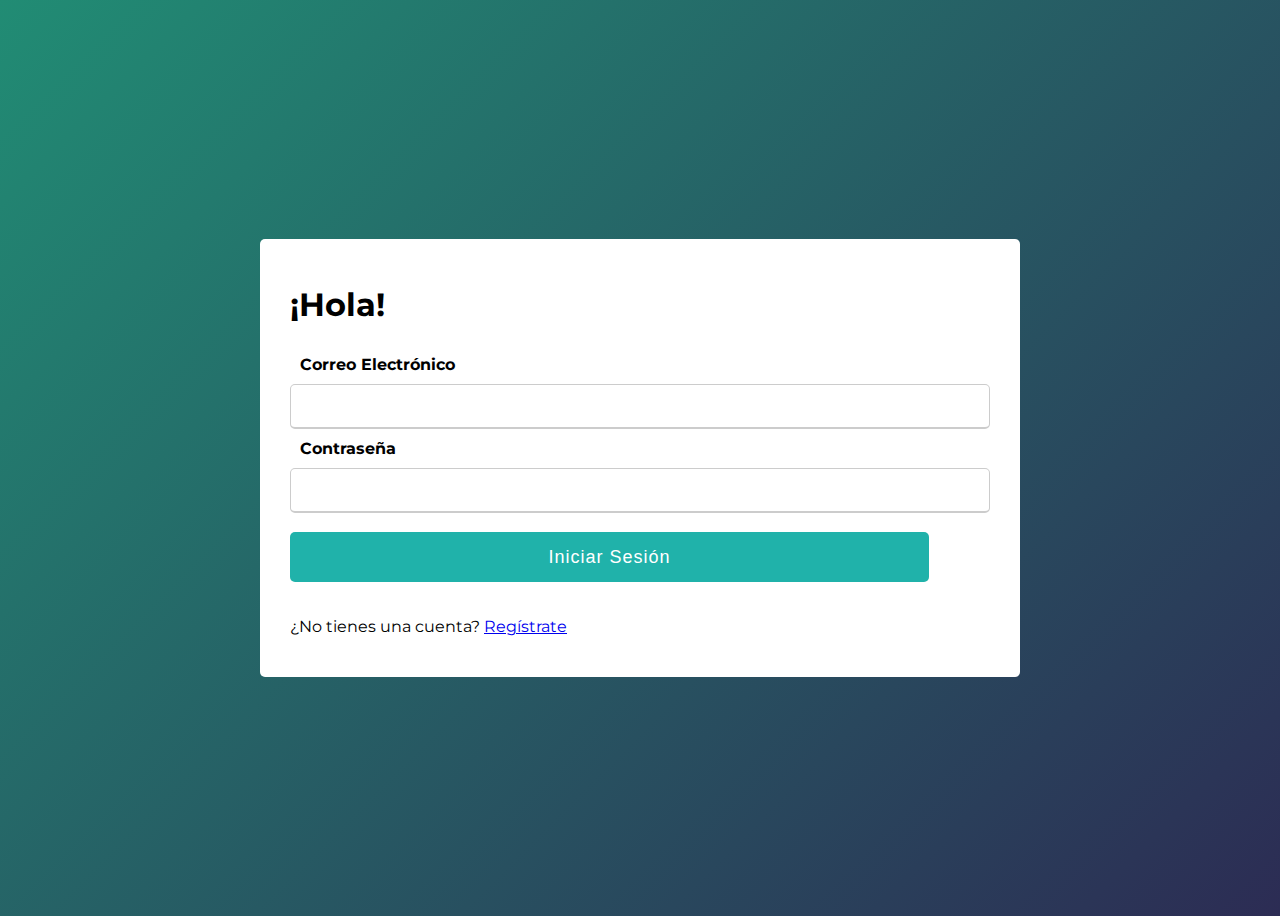
<file: views/index.html>
<html lang="en">
<head>
    <meta charset="UTF-8">
    <meta name="viewport" content="width=device-width, initial-scale=1.0">
    <link rel="stylesheet" href="css/loginStyle.css">
    <link rel="preconnect" href="https://fonts.googleapis.com">
    <link rel="preconnect" href="https://fonts.gstatic.com" crossorigin>
    <link href="https://fonts.googleapis.com/css2?family=Montserrat:ital,wght@0,100..900;1,100..900&display=swap" rel="stylesheet">

    <title>Document</title>
</head>
<body>
    <main>
        <form class="formulario" name="formulario" enctype="multipart/form-data"  method="post">
            <h1>¡Hola!</h1>

            <div class="formulario_grupo" id="grupo_correo"> 
                <label for="usuario" class="formulario_label">Correo Electrónico </label>
                <div> 
                    <input type="text" name="correo" id="correo" class="formulario_input"> 

                </div>

            </div>

            <div class="formulario_grupo" id="grupo_password">
                <label for="password" class="formulario_label">Contraseña </label>
                <div> 
                    <input type="text" name="correo" id="correo" class="formulario_input"> 

                </div>

            </div>

            <br>

            <div class="formulario_grupo">
                <button class="formulario_btn" type="submit" >Iniciar Sesión</button>
            </div>

            <br>

            <p>¿No tienes una cuenta? <a class="link" href="registro.html">Regístrate </a></p>

        </form>


    </main>
    
</body>
</html>
</file>
<file: views/css/loginStyle.css>
body {
    font-family: "Montserrat", sans-serif;
    display: flex;
    height: 100vh;
    justify-content: center;
    align-items: center;
    background: linear-gradient(135deg, #218c74,#2c2c54);
}

main{
    width: 78%;
    max-width: 700px;
    background: #fff;
    padding: 25px 30px;
    border-radius: 5px;
}

.formulario_label{
    display: block;
    font-weight: 700;
    padding: 10px;
}

.formulario_input{
    height: 45px;
    width: 100%;
    outline: none;
    border-radius: 5px;
    border: 1px solid #ccc;
    padding-left: 15px;
    font-size: 16px;
    border-bottom-width: 2px;
    transition: all 0.3s ease;
}

.formulario_btn{
    height: 50px;
    width: 639px;
    outline: none;
    color: #fff;
    border: none;
    font-size: 18px;
    font-weight: 500;
    border-radius: 5px;
    letter-spacing: 1px;
    background:#20B2AA;
}
</file>
